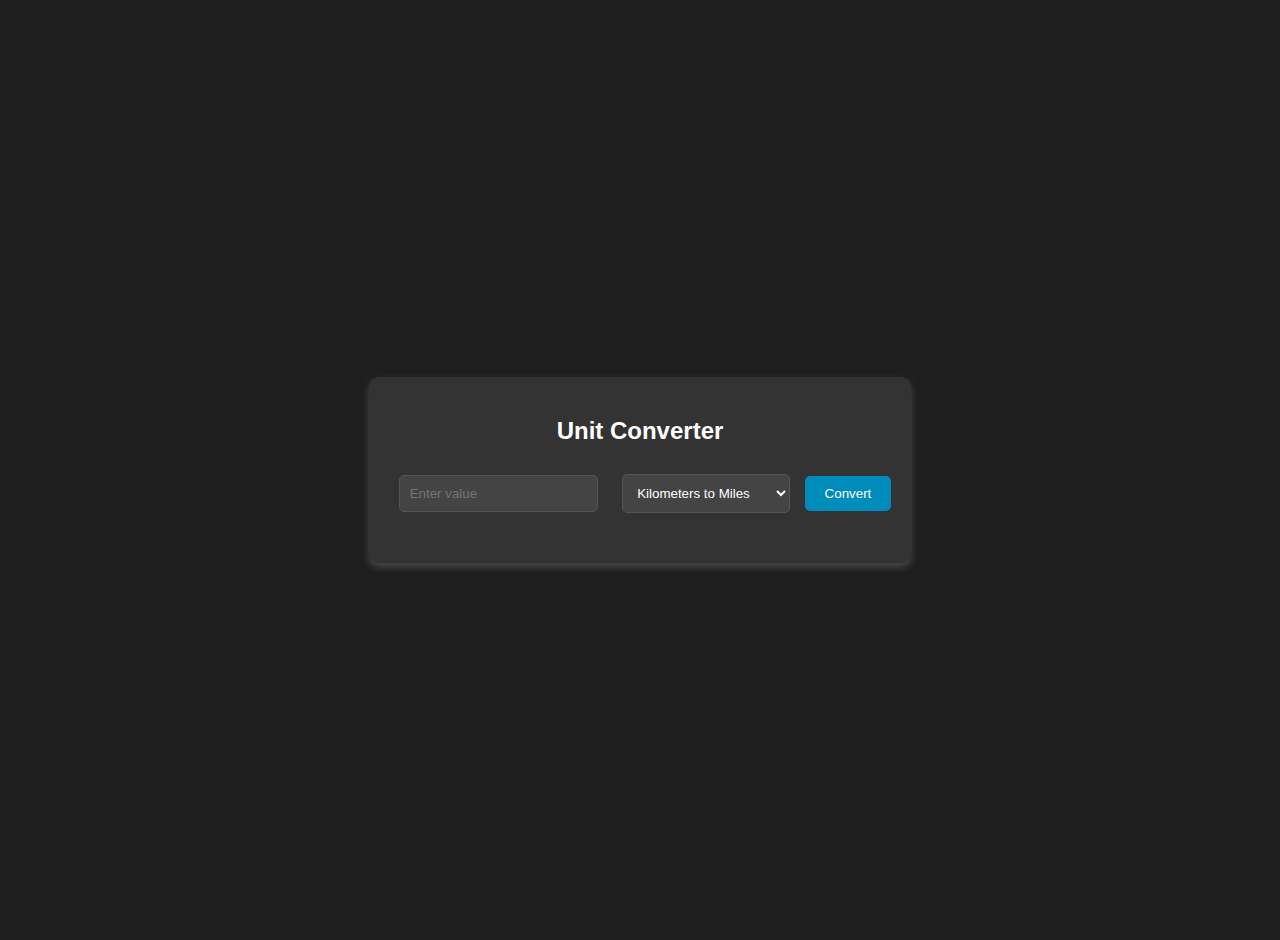
<file: projects/calculator/index.html>
<!DOCTYPE html>
<html lang="en">
<head>
    <meta charset="UTF-8">
    <meta name="viewport" content="width=device-width, initial-scale=1.0">
    <title>Unit Converter</title>
    <style>
        body {
            font-family: Arial, sans-serif;
            text-align: center;
            background-color: #1e1e1e;
            color: white;
            padding: 20px;
            display: flex;
            justify-content: center;
            align-items: center;
            height: 100vh;
            margin: 0;
        }
        .container {
            background: #333;
            padding: 20px;
            border-radius: 10px;
            box-shadow: 0 4px 8px rgba(255,255,255,0.2);
            text-align: center;
        }
        input, select {
            padding: 10px;
            margin: 10px;
            border: 1px solid #555;
            border-radius: 5px;
            background: #444;
            color: white;
        }
        button {
            padding: 10px 20px;
            border: none;
            background-color: #008CBA;
            color: white;
            border-radius: 5px;
            cursor: pointer;
        }
        #result {
            margin-top: 20px;
            font-size: 20px;
        }
    </style>
</head>
<body>
    <div class="container">
        <h2>Unit Converter</h2>
        <input type="number" id="inputValue" placeholder="Enter value">
        <select id="unitType">
            <option value="km-mi">Kilometers to Miles</option>
            <option value="mi-km">Miles to Kilometers</option>
            <option value="kg-lb">Kilograms to Pounds</option>
            <option value="lb-kg">Pounds to Kilograms</option>
            <option value="c-f">Celsius to Fahrenheit</option>
            <option value="f-c">Fahrenheit to Celsius</option>
        </select>
        <button onclick="convert()">Convert</button>
        <div id="result"></div>
    </div>

    <script>
        function convert() {
            const value = parseFloat(document.getElementById("inputValue").value);
            const unit = document.getElementById("unitType").value;
            let result = 0;

            if (isNaN(value)) {
                document.getElementById("result").innerText = "Please enter a valid number";
                return;
            }

            switch (unit) {
                case "km-mi": result = value * 0.621371; break;
                case "mi-km": result = value / 0.621371; break;
                case "kg-lb": result = value * 2.20462; break;
                case "lb-kg": result = value / 2.20462; break;
                case "c-f": result = (value * 9/5) + 32; break;
                case "f-c": result = (value - 32) * 5/9; break;
                default: result = "Invalid Conversion";
            }
            
            document.getElementById("result").innerText = `Result: ${result.toFixed(2)}`;
        }
    </script>
</body>
</html>
</file>
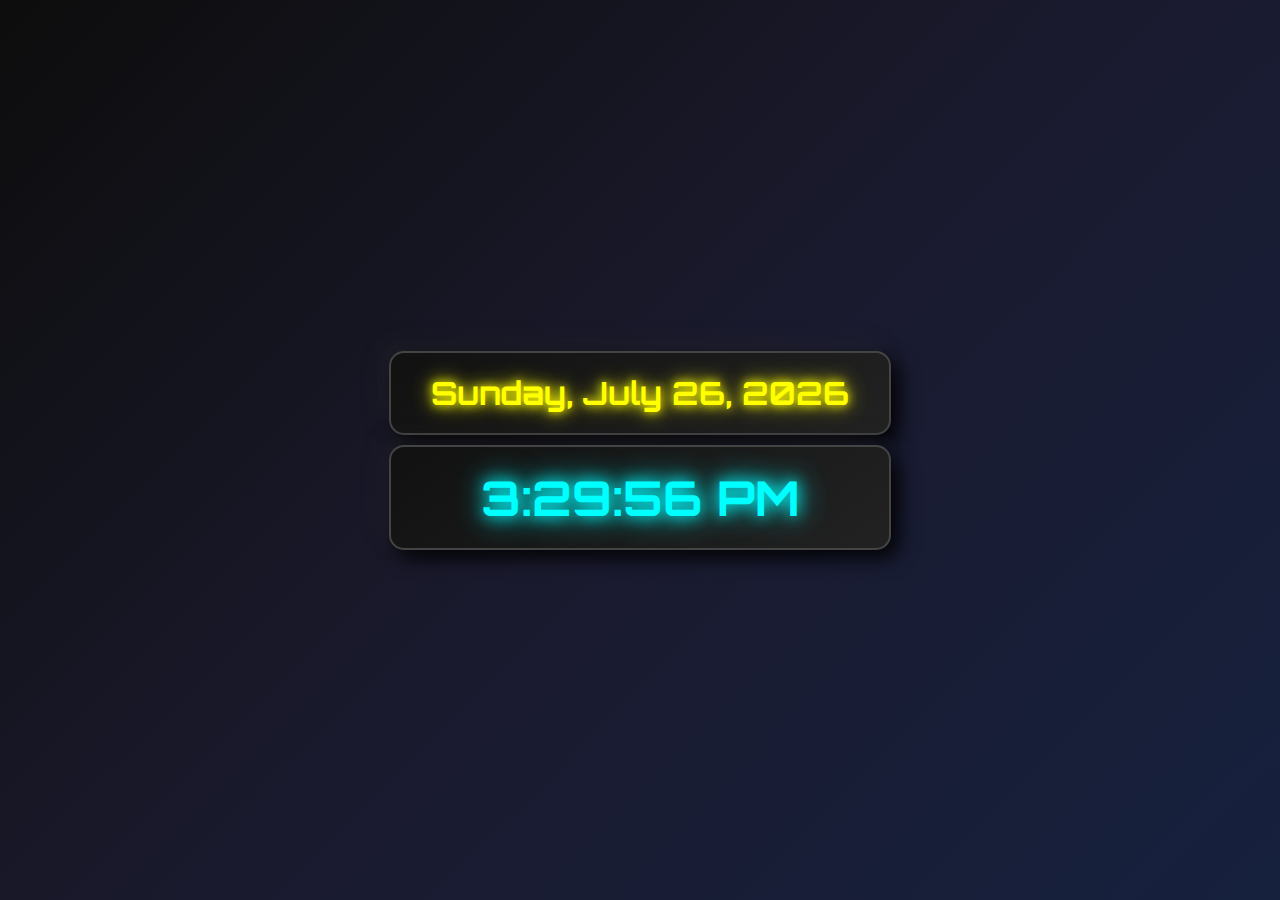
<file: projects/clock/index.html>
<!DOCTYPE html>
<html lang="en">
<head>
    <meta charset="UTF-8">
    <meta name="viewport" content="width=device-width, initial-scale=1.0">
    <title>Digital Clock</title>
    <style>
        @import url('https://fonts.googleapis.com/css2?family=Orbitron&display=swap');
        
        body {
            display: flex;
            justify-content: center;
            align-items: center;
            height: 100vh;
            background: linear-gradient(135deg, #0d0d0d, #1a1a2e, #16213e);
            color: #e0e0e0;
            font-family: 'Orbitron', sans-serif;
            margin: 0;
            overflow: hidden;
            flex-direction: column;
        }
        .clock-container {
            text-align: center;
        }
        .clock, .date {
            font-size: 3rem;
            padding: 20px 40px;
            background: linear-gradient(145deg, #111, #222);
            border-radius: 15px;
            box-shadow: 8px 8px 20px rgba(0, 0, 0, 0.9), -8px -8px 20px rgba(50, 50, 50, 0.3);
            border: 2px solid #444;
            text-align: center;
            font-weight: bold;
            color: #0ff;
            text-shadow: 0 0 15px #0ff, 0 0 30px #0ff;
            animation: glow 1.5s infinite alternate;
            margin: 10px 0;
        }
        .date {
            font-size: 2rem;
            color: #ff0;
            text-shadow: 0 0 10px #ff0, 0 0 20px #ff0;
        }
        @keyframes glow {
            from {
                text-shadow: 0 0 10px #0ff, 0 0 20px #0ff;
            }
            to {
                text-shadow: 0 0 20px #0ff, 0 0 40px #0ff;
            }
        }
    </style>
</head>
<body>
    <div class="clock-container">
        <div class="date" id="date">Loading date...</div>
        <div class="clock" id="clock">00:00:00 AM</div>
    </div>
    <script>
        function updateClock() {
            const now = new Date();
            let hours = now.getHours();
            const minutes = String(now.getMinutes()).padStart(2, '0');
            const seconds = String(now.getSeconds()).padStart(2, '0');
            const ampm = hours >= 12 ? 'PM' : 'AM';
            hours = hours % 12 || 12; // Convert to 12-hour format and handle midnight (0 to 12)
            document.getElementById('clock').textContent = `${hours}:${minutes}:${seconds} ${ampm}`;
        }
        
        function updateDate() {
            const now = new Date();
            const options = { weekday: 'long', year: 'numeric', month: 'long', day: 'numeric' };
            document.getElementById('date').textContent = now.toLocaleDateString('en-US', options);
        }
        
        setInterval(updateClock, 1000);
        updateClock();
        updateDate();
    </script>
</body>
</html>
</file>
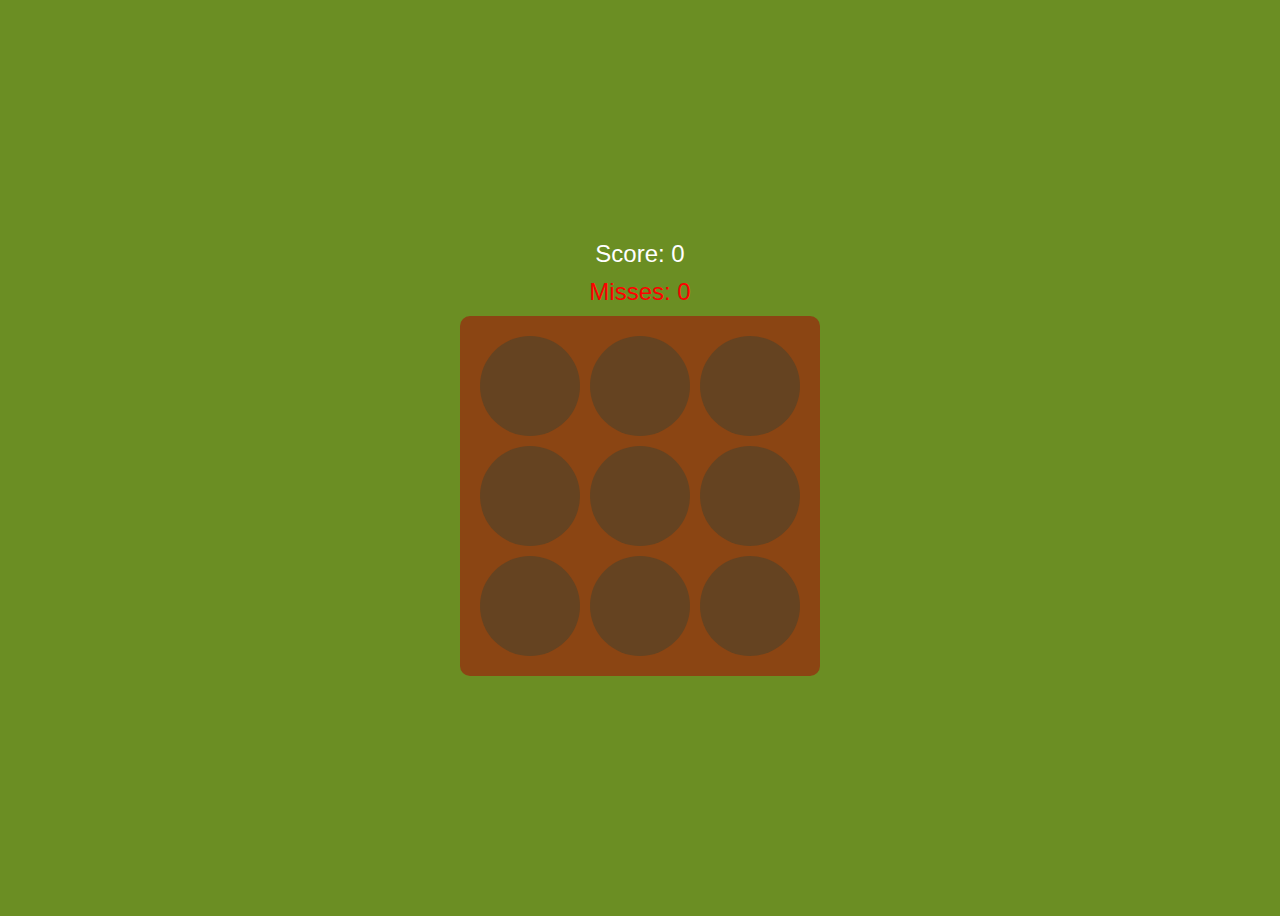
<file: projects/memory-game/index.html>
<!DOCTYPE html>
<html lang="en">
<head>
    <meta charset="UTF-8">
    <meta name="viewport" content="width=device-width, initial-scale=1.0">
    <title>Whack-a-Mole</title>
    <style>
        body {
            display: flex;
            flex-direction: column;
            justify-content: center;
            align-items: center;
            height: 100vh;
            background-color: #6b8e23;
            font-family: Arial, sans-serif;
        }
        .game-container {
            display: grid;
            grid-template-columns: repeat(3, 100px);
            grid-gap: 10px;
            background: #8b4513;
            padding: 20px;
            border-radius: 10px;
        }
        .hole {
            width: 100px;
            height: 100px;
            background: #654321;
            border-radius: 50%;
            display: flex;
            justify-content: center;
            align-items: center;
            position: relative;
        }
        .mole {
            width: 60px;
            height: 60px;
            background: brown;
            border-radius: 50%;
            position: absolute;
            bottom: 0;
            cursor: pointer;
        }
        .score, .misses {
            text-align: center;
            font-size: 24px;
            color: white;
            margin-bottom: 10px;
        }
        .misses {
            color: red;
        }
        .game-over {
            display: none;
            font-size: 30px;
            color: white;
            background: rgba(0, 0, 0, 0.8);
            padding: 20px;
            border-radius: 10px;
            position: absolute;
        }
    </style>
</head>
<body>
    <div class="score">Score: <span id="score">0</span></div>
    <div class="misses">Misses: <span id="misses">0</span></div>
    <div class="game-container" id="game-container"></div>
    <div id="game-over" class="game-over">Game Over!<br> Click anywhere to restart</div>
    <script>
        const container = document.getElementById("game-container");
        const scoreDisplay = document.getElementById("score");
        const missesDisplay = document.getElementById("misses");
        const gameOverScreen = document.getElementById("game-over");
        let score = 0;
        let misses = 0;
        const maxMisses = 3;
        let gameActive = true;
        
        function createHoles() {
            for (let i = 0; i < 9; i++) {
                const hole = document.createElement("div");
                hole.classList.add("hole");
                container.appendChild(hole);
            }
        }
        
        function randomMole() {
            if (!gameActive) return;
            
            const holes = document.querySelectorAll(".hole");
            const index = Math.floor(Math.random() * holes.length);
            const mole = document.createElement("div");
            mole.classList.add("mole");
            
            mole.addEventListener("click", () => {
                score++;
                scoreDisplay.textContent = score;
                mole.remove();
            });
            
            holes[index].appendChild(mole);
            
            setTimeout(() => {
                if (mole.parentElement) {
                    mole.remove();
                    misses++;
                    missesDisplay.textContent = misses;
                    if (misses >= maxMisses) {
                        endGame();
                    }
                }
            }, 800);
        }
        
        function endGame() {
            gameActive = false;
            gameOverScreen.style.display = "block";
        }
        
        function resetGame() {
            score = 0;
            misses = 0;
            scoreDisplay.textContent = score;
            missesDisplay.textContent = misses;
            gameOverScreen.style.display = "none";
            gameActive = true;
        }
        
        document.addEventListener("click", () => {
            if (!gameActive) {
                resetGame();
            }
        });
        
        createHoles();
        setInterval(randomMole, 1000);
    </script>
</body>
</html>
</file>
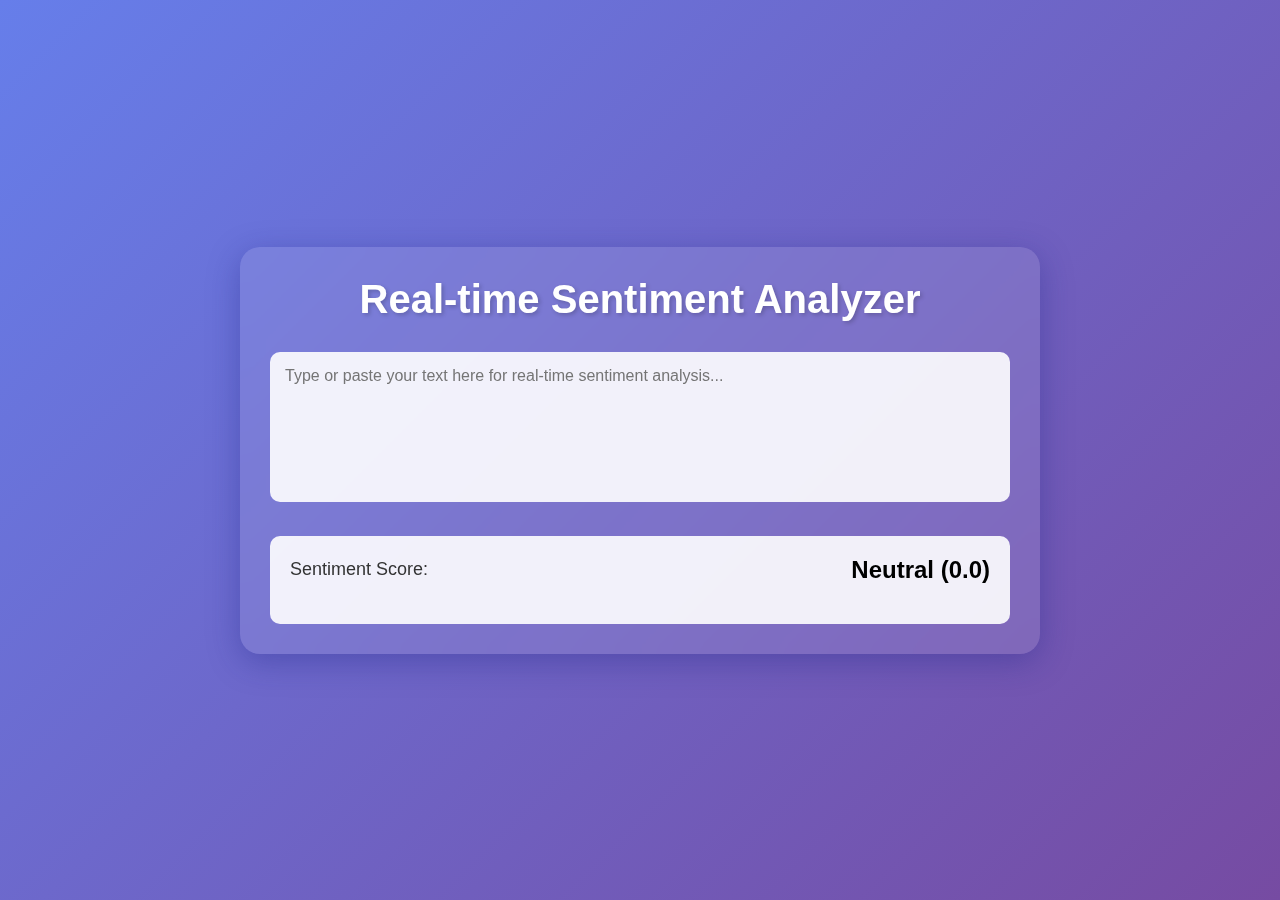
<file: projects/sentiment-analyzer/index.html>
<!DOCTYPE html>
<html lang="en">
<head>
    <meta charset="UTF-8">
    <meta name="viewport" content="width=device-width, initial-scale=1.0">
    <title>Real-time Sentiment Analyzer</title>
    <style>
        * {
            margin: 0;
            padding: 0;
            box-sizing: border-box;
            font-family: 'Segoe UI', Tahoma, Geneva, Verdana, sans-serif;
        }

        body {
            min-height: 100vh;
            background: linear-gradient(135deg, #667eea 0%, #764ba2 100%);
            display: flex;
            justify-content: center;
            align-items: center;
            padding: 20px;
        }

        .container {
            width: 100%;
            max-width: 800px;
            background: rgba(255, 255, 255, 0.1);
            backdrop-filter: blur(10px);
            border-radius: 20px;
            padding: 30px;
            box-shadow: 0 8px 32px 0 rgba(31, 38, 135, 0.37);
        }

        h1 {
            color: white;
            text-align: center;
            margin-bottom: 30px;
            font-size: 2.5em;
            text-shadow: 2px 2px 4px rgba(0, 0, 0, 0.2);
        }

        .input-section {
            margin-bottom: 30px;
        }

        textarea {
            width: 100%;
            height: 150px;
            padding: 15px;
            border: none;
            border-radius: 10px;
            background: rgba(255, 255, 255, 0.9);
            font-size: 16px;
            resize: none;
            transition: all 0.3s ease;
        }

        textarea:focus {
            outline: none;
            box-shadow: 0 0 10px rgba(255, 255, 255, 0.5);
        }

        .result-section {
            background: rgba(255, 255, 255, 0.9);
            padding: 20px;
            border-radius: 10px;
            transition: all 0.3s ease;
        }

        .sentiment-score {
            display: flex;
            justify-content: space-between;
            align-items: center;
            margin-bottom: 20px;
        }

        .score-label {
            font-size: 18px;
            color: #333;
        }

        .score-value {
            font-size: 24px;
            font-weight: bold;
        }

        .positive { color: #4CAF50; }
        .neutral { color: #2196F3; }
        .negative { color: #f44336; }

        .emotion-tags {
            display: flex;
            flex-wrap: wrap;
            gap: 10px;
        }

        .emotion-tag {
            padding: 8px 15px;
            border-radius: 20px;
            font-size: 14px;
            color: white;
            animation: fadeIn 0.5s ease;
        }

        @keyframes fadeIn {
            from { opacity: 0; transform: translateY(10px); }
            to { opacity: 1; transform: translateY(0); }
        }

        .joy { background: #4CAF50; }
        .sadness { background: #2196F3; }
        .anger { background: #f44336; }
        .fear { background: #9C27B0; }
        .surprise { background: #FF9800; }

        @media (max-width: 600px) {
            .container {
                padding: 20px;
            }

            h1 {
                font-size: 2em;
            }
        }
    </style>
</head>
<body>
    <div class="container">
        <h1>Real-time Sentiment Analyzer</h1>
        
        <div class="input-section">
            <textarea id="text-input" placeholder="Type or paste your text here for real-time sentiment analysis..."></textarea>
        </div>

        <div class="result-section">
            <div class="sentiment-score">
                <span class="score-label">Sentiment Score:</span>
                <span class="score-value" id="sentiment-value">Neutral (0.0)</span>
            </div>
            <div class="emotion-tags" id="emotion-tags"></div>
        </div>
    </div>

    <script>
        const textInput = document.getElementById('text-input');
        const sentimentValue = document.getElementById('sentiment-value');
        const emotionTags = document.getElementById('emotion-tags');

        // Simple sentiment analysis based on keyword matching
        const sentimentKeywords = {
            positive: ['good', 'great', 'awesome', 'excellent', 'happy', 'love', 'wonderful', 'fantastic'],
            negative: ['bad', 'terrible', 'awful', 'horrible', 'sad', 'hate', 'poor', 'disappointing'],
            emotions: {
                joy: ['happy', 'excited', 'delighted', 'joyful'],
                sadness: ['sad', 'depressed', 'unhappy', 'miserable'],
                anger: ['angry', 'furious', 'mad', 'rage'],
                fear: ['scared', 'afraid', 'terrified', 'fearful'],
                surprise: ['surprised', 'amazed', 'astonished', 'shocked']
            }
        };

        function analyzeSentiment(text) {
            const words = text.toLowerCase().split(/\s+/);
            let score = 0;
            let emotions = new Set();

            words.forEach(word => {
                if (sentimentKeywords.positive.includes(word)) score += 1;
                if (sentimentKeywords.negative.includes(word)) score -= 1;

                // Check for emotions
                Object.entries(sentimentKeywords.emotions).forEach(([emotion, keywords]) => {
                    if (keywords.includes(word)) emotions.add(emotion);
                });
            });

            // Normalize score between -1 and 1
            const normalizedScore = score / Math.max(words.length, 1);
            return { score: normalizedScore, emotions: Array.from(emotions) };
        }

        function updateUI(analysis) {
            // Update sentiment score
            let sentiment;
            if (analysis.score > 0.1) {
                sentiment = `Positive (${analysis.score.toFixed(2)})`;
                sentimentValue.className = 'score-value positive';
            } else if (analysis.score < -0.1) {
                sentiment = `Negative (${analysis.score.toFixed(2)})`;
                sentimentValue.className = 'score-value negative';
            } else {
                sentiment = `Neutral (${analysis.score.toFixed(2)})`;
                sentimentValue.className = 'score-value neutral';
            }
            sentimentValue.textContent = sentiment;

            // Update emotion tags
            emotionTags.innerHTML = analysis.emotions
                .map(emotion => `<span class="emotion-tag ${emotion}">${emotion}</span>`)
                .join('');
        }

        // Real-time analysis
        let analysisTimeout;
        textInput.addEventListener('input', (e) => {
            clearTimeout(analysisTimeout);
            analysisTimeout = setTimeout(() => {
                const analysis = analyzeSentiment(e.target.value);
                updateUI(analysis);
            }, 300);
        });
    </script>
</body>
</html>
</file>
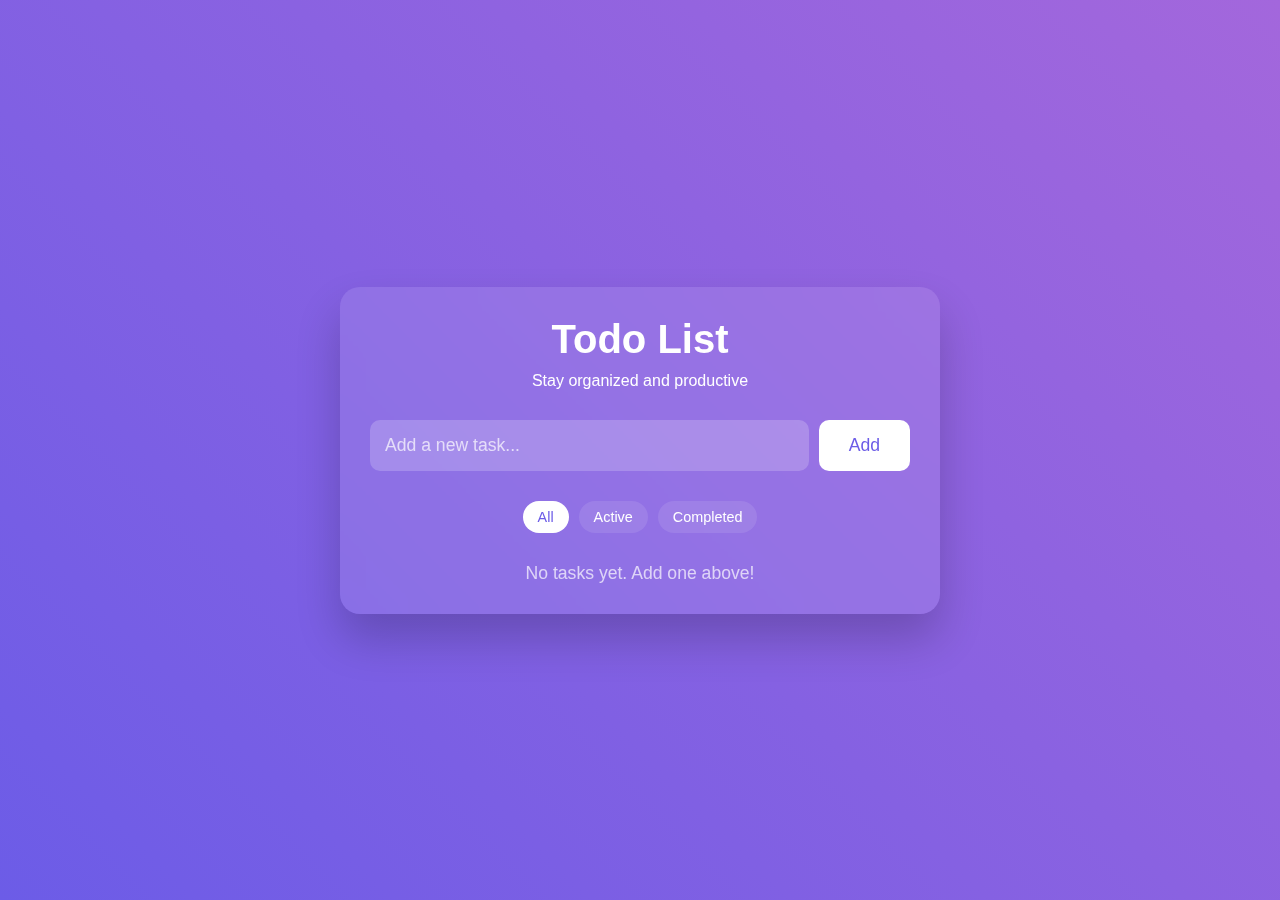
<file: projects/todo/index.html>
<!DOCTYPE html>
<html lang="en">
<head>
    <meta charset="UTF-8">
    <meta name="viewport" content="width=device-width, initial-scale=1.0">
    <title>Modern Todo List</title>
    <style>
        * {
            margin: 0;
            padding: 0;
            box-sizing: border-box;
            font-family: 'Arial', sans-serif;
        }

        body {
            display: flex;
            justify-content: center;
            align-items: center;
            min-height: 100vh;
            background: linear-gradient(45deg, #6c5ce7, #a367dc);
            padding: 20px;
        }

        .container {
            width: 100%;
            max-width: 600px;
            background: rgba(255, 255, 255, 0.1);
            backdrop-filter: blur(10px);
            padding: 30px;
            border-radius: 20px;
            box-shadow: 0 25px 45px rgba(0, 0, 0, 0.2);
            animation: slideIn 0.5s ease;
        }

        .header {
            text-align: center;
            margin-bottom: 30px;
            color: white;
        }

        .header h1 {
            font-size: 2.5em;
            margin-bottom: 10px;
        }

        .input-section {
            display: flex;
            gap: 10px;
            margin-bottom: 30px;
        }

        input {
            flex: 1;
            padding: 15px;
            border: none;
            border-radius: 10px;
            background: rgba(255, 255, 255, 0.2);
            color: white;
            font-size: 1.1em;
        }

        input::placeholder {
            color: rgba(255, 255, 255, 0.7);
        }

        button {
            padding: 15px 30px;
            border: none;
            border-radius: 10px;
            background: white;
            color: #6c5ce7;
            font-size: 1.1em;
            cursor: pointer;
            transition: all 0.3s ease;
        }

        button:hover {
            background: #6c5ce7;
            color: white;
            transform: translateY(-2px);
        }

        .filters {
            display: flex;
            justify-content: center;
            gap: 10px;
            margin-bottom: 20px;
        }

        .filter-btn {
            padding: 8px 15px;
            background: rgba(255, 255, 255, 0.1);
            color: white;
            border-radius: 20px;
            font-size: 0.9em;
        }

        .filter-btn.active {
            background: white;
            color: #6c5ce7;
        }

        .todo-list {
            list-style: none;
            margin-top: 20px;
        }

        .todo-item {
            background: rgba(255, 255, 255, 0.1);
            padding: 15px;
            border-radius: 10px;
            margin-bottom: 10px;
            display: flex;
            align-items: center;
            gap: 10px;
            animation: slideIn 0.3s ease;
            transition: all 0.3s ease;
        }

        .todo-item:hover {
            transform: translateX(5px);
            background: rgba(255, 255, 255, 0.2);
        }

        .todo-item.completed {
            opacity: 0.7;
        }

        .todo-item.completed .todo-text {
            text-decoration: line-through;
        }

        .todo-checkbox {
            width: 20px;
            height: 20px;
            border-radius: 50%;
            border: 2px solid white;
            cursor: pointer;
            position: relative;
            transition: all 0.3s ease;
        }

        .todo-checkbox.checked {
            background: white;
        }

        .todo-checkbox.checked::after {
            content: '✓';
            position: absolute;
            top: 50%;
            left: 50%;
            transform: translate(-50%, -50%);
            color: #6c5ce7;
            font-size: 0.8em;
        }

        .todo-text {
            flex: 1;
            color: white;
            font-size: 1.1em;
        }

        .delete-btn {
            background: none;
            color: white;
            padding: 5px;
            opacity: 0;
            transition: all 0.3s ease;
        }

        .todo-item:hover .delete-btn {
            opacity: 1;
        }

        .empty-state {
            text-align: center;
            color: rgba(255, 255, 255, 0.7);
            margin-top: 30px;
            font-size: 1.1em;
        }

        @keyframes slideIn {
            from {
                transform: translateY(20px);
                opacity: 0;
            }
            to {
                transform: translateY(0);
                opacity: 1;
            }
        }

        @keyframes scaleIn {
            from {
                transform: scale(0);
                opacity: 0;
            }
            to {
                transform: scale(1);
                opacity: 1;
            }
        }

        .todo-item.deleting {
            animation: slideOut 0.3s ease forwards;
        }

        @keyframes slideOut {
            to {
                transform: translateX(-100%);
                opacity: 0;
            }
        }

        .shake {
            animation: shake 0.5s ease;
        }

        @keyframes shake {
            0%, 100% { transform: translateX(0); }
            25% { transform: translateX(-5px); }
            75% { transform: translateX(5px); }
        }
    </style>
</head>
<body>
    <div class="container">
        <div class="header">
            <h1>Todo List</h1>
            <p>Stay organized and productive</p>
        </div>

        <div class="input-section">
            <input type="text" id="todoInput" placeholder="Add a new task...">
            <button onclick="addTodo()">Add</button>
        </div>

        <div class="filters">
            <button class="filter-btn active" onclick="filterTodos('all')">All</button>
            <button class="filter-btn" onclick="filterTodos('active')">Active</button>
            <button class="filter-btn" onclick="filterTodos('completed')">Completed</button>
        </div>

        <ul class="todo-list" id="todoList"></ul>
        <div class="empty-state" id="emptyState">No tasks yet. Add one above!</div>
    </div>

    <script>
        let todos = JSON.parse(localStorage.getItem('todos')) || [];
        let currentFilter = 'all';

        function addTodo() {
            const input = document.getElementById('todoInput');
            const text = input.value.trim();

            if (text === '') {
                input.classList.add('shake');
                setTimeout(() => input.classList.remove('shake'), 500);
                return;
            }

            const todo = {
                id: Date.now(),
                text: text,
                completed: false
            };

            todos.push(todo);
            saveTodos();
            input.value = '';
            renderTodos();
        }

        function toggleTodo(id) {
            todos = todos.map(todo => {
                if (todo.id === id) {
                    return { ...todo, completed: !todo.completed };
                }
                return todo;
            });
            saveTodos();
            renderTodos();
        }

        function deleteTodo(id) {
            const todoElement = document.querySelector(`[data-id="${id}"]`);
            todoElement.classList.add('deleting');
            
            setTimeout(() => {
                todos = todos.filter(todo => todo.id !== id);
                saveTodos();
                renderTodos();
            }, 300);
        }

        function filterTodos(filter) {
            currentFilter = filter;
            document.querySelectorAll('.filter-btn').forEach(btn => {
                btn.classList.remove('active');
                if (btn.textContent.toLowerCase() === filter) {
                    btn.classList.add('active');
                }
            });
            renderTodos();
        }

        function renderTodos() {
            const todoList = document.getElementById('todoList');
            const emptyState = document.getElementById('emptyState');
            
            let filteredTodos = todos;
            if (currentFilter === 'active') {
                filteredTodos = todos.filter(todo => !todo.completed);
            } else if (currentFilter === 'completed') {
                filteredTodos = todos.filter(todo => todo.completed);
            }

            todoList.innerHTML = '';
            
            if (filteredTodos.length === 0) {
                emptyState.style.display = 'block';
                if (currentFilter === 'all') {
                    emptyState.textContent = 'No tasks yet. Add one above!';
                } else {
                    emptyState.textContent = `No ${currentFilter} tasks.`;
                }
            } else {
                emptyState.style.display = 'none';
                filteredTodos.forEach(todo => {
                    const li = document.createElement('li');
                    li.className = `todo-item ${todo.completed ? 'completed' : ''}`;
                    li.dataset.id = todo.id;
                    
                    li.innerHTML = `
                        <div class="todo-checkbox ${todo.completed ? 'checked' : ''}" 
                             onclick="toggleTodo(${todo.id})"></div>
                        <span class="todo-text">${todo.text}</span>
                        <button class="delete-btn" onclick="deleteTodo(${todo.id})">✕</button>
                    `;
                    
                    todoList.appendChild(li);
                });
            }
        }

        function saveTodos() {
            localStorage.setItem('todos', JSON.stringify(todos));
        }

        // Event Listeners
        document.getElementById('todoInput').addEventListener('keypress', (e) => {
            if (e.key === 'Enter') addTodo();
        });

        // Initial render
        renderTodos();
    </script>
</body>
</html>
</file>
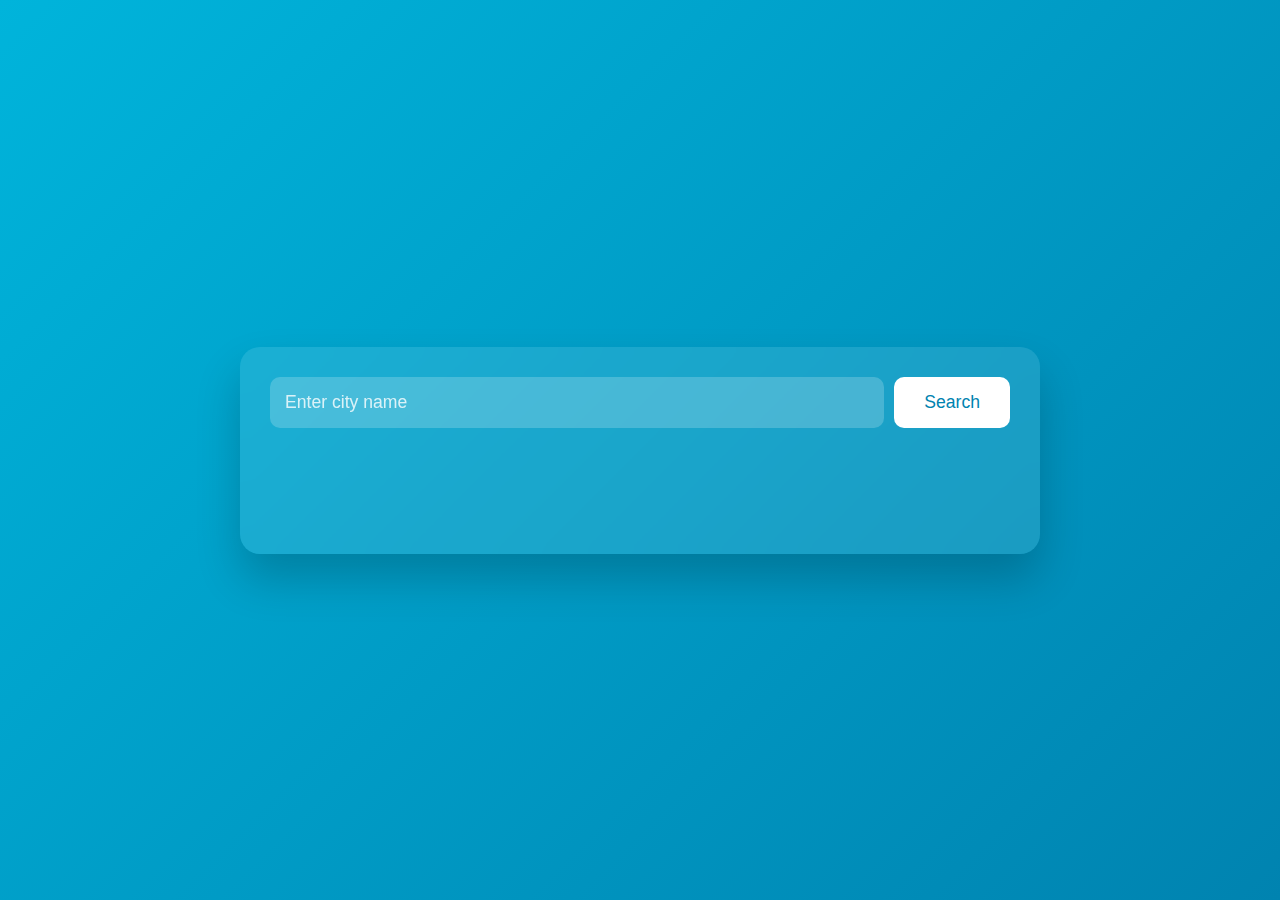
<file: projects/weather/index.html>
<!DOCTYPE html>
<html lang="en">
<head>
    <meta charset="UTF-8">
    <meta name="viewport" content="width=device-width, initial-scale=1.0">
    <title>Weather Dashboard</title>
    <style>
        * {
            margin: 0;
            padding: 0;
            box-sizing: border-box;
            font-family: 'Arial', sans-serif;
        }

        body {
            display: flex;
            justify-content: center;
            align-items: center;
            min-height: 100vh;
            background: linear-gradient(135deg, #00b4db, #0083b0);
            padding: 20px;
        }

        .container {
            width: 100%;
            max-width: 800px;
            background: rgba(255, 255, 255, 0.1);
            backdrop-filter: blur(10px);
            border-radius: 20px;
            padding: 30px;
            color: white;
            box-shadow: 0 25px 45px rgba(0, 0, 0, 0.2);
        }

        .search {
            display: flex;
            gap: 10px;
            margin-bottom: 30px;
        }

        input {
            flex: 1;
            padding: 15px;
            border: none;
            border-radius: 10px;
            background: rgba(255, 255, 255, 0.2);
            color: white;
            font-size: 1.1em;
        }

        input::placeholder {
            color: rgba(255, 255, 255, 0.8);
        }

        button {
            padding: 15px 30px;
            border: none;
            border-radius: 10px;
            background: white;
            color: #0083b0;
            cursor: pointer;
            font-size: 1.1em;
            transition: all 0.3s ease;
        }

        button:hover {
            background: #0083b0;
            color: white;
        }

        .weather {
            text-align: center;
            opacity: 0;
            transform: translateY(20px);
            transition: all 0.5s ease;
        }

        .weather.show {
            opacity: 1;
            transform: translateY(0);
        }

        .city {
            font-size: 2em;
            margin-bottom: 10px;
        }

        .temperature {
            font-size: 4em;
            font-weight: bold;
            margin: 20px 0;
        }

        .description {
            font-size: 1.5em;
            margin-bottom: 30px;
            text-transform: capitalize;
        }

        .details {
            display: grid;
            grid-template-columns: repeat(auto-fit, minmax(200px, 1fr));
            gap: 20px;
            margin-top: 30px;
        }

        .detail-item {
            background: rgba(255, 255, 255, 0.2);
            padding: 20px;
            border-radius: 10px;
            display: flex;
            flex-direction: column;
            align-items: center;
            gap: 10px;
        }

        .detail-label {
            font-size: 0.9em;
            opacity: 0.8;
        }

        .detail-value {
            font-size: 1.5em;
            font-weight: bold;
        }

        @keyframes fadeIn {
            from { opacity: 0; transform: translateY(20px); }
            to { opacity: 1; transform: translateY(0); }
        }

        .error {
            color: #ff6b6b;
            text-align: center;
            margin-top: 20px;
            animation: fadeIn 0.3s ease;
        }

        @media (max-width: 600px) {
            .container {
                padding: 20px;
            }

            .temperature {
                font-size: 3em;
            }

            .description {
                font-size: 1.2em;
            }
        }
    </style>
</head>
<body>
    <div class="container">
        <div class="search">
            <input type="text" placeholder="Enter city name" id="cityInput">
            <button onclick="getWeather()">Search</button>
        </div>
        <div class="weather" id="weather">
            <h2 class="city"></h2>
            <div class="temperature"></div>
            <div class="description"></div>
            <div class="details">
                <div class="detail-item">
                    <span class="detail-label">Feels Like</span>
                    <span class="detail-value" id="feels-like"></span>
                </div>
                <div class="detail-item">
                    <span class="detail-label">Humidity</span>
                    <span class="detail-value" id="humidity"></span>
                </div>
                <div class="detail-item">
                    <span class="detail-label">Wind Speed</span>
                    <span class="detail-value" id="wind-speed"></span>
                </div>
            </div>
        </div>
    </div>

    <script>
        const apiKey = 'YOUR_API_KEY'; // Replace with your OpenWeatherMap API key
        const weatherDiv = document.getElementById('weather');
        const cityInput = document.getElementById('cityInput');

        cityInput.addEventListener('keypress', (e) => {
            if (e.key === 'Enter') getWeather();
        });

        async function getWeather() {
            const city = cityInput.value.trim();
            if (!city) return;

            try {
                const response = await fetch(
                    `https://api.openweathermap.org/data/2.5/weather?q=${city}&units=metric&appid=${apiKey}`
                );
                const data = await response.json();

                if (data.cod === '404') {
                    showError('City not found. Please try again.');
                    return;
                }

                updateWeatherUI(data);
            } catch (error) {
                showError('Something went wrong. Please try again later.');
            }
        }

        function updateWeatherUI(data) {
            weatherDiv.querySelector('.city').textContent = `${data.name}, ${data.sys.country}`;
            weatherDiv.querySelector('.temperature').textContent = `${Math.round(data.main.temp)}°C`;
            weatherDiv.querySelector('.description').textContent = data.weather[0].description;
            
            document.getElementById('feels-like').textContent = `${Math.round(data.main.feels_like)}°C`;
            document.getElementById('humidity').textContent = `${data.main.humidity}%`;
            document.getElementById('wind-speed').textContent = `${data.wind.speed} m/s`;

            weatherDiv.classList.add('show');
            removeError();
        }

        function showError(message) {
            removeError();
            const errorDiv = document.createElement('div');
            errorDiv.className = 'error';
            errorDiv.textContent = message;
            weatherDiv.classList.remove('show');
            document.querySelector('.container').appendChild(errorDiv);
        }

        function removeError() {
            const errorDiv = document.querySelector('.error');
            if (errorDiv) errorDiv.remove();
        }
    </script>
</body>
</html>
</file>
